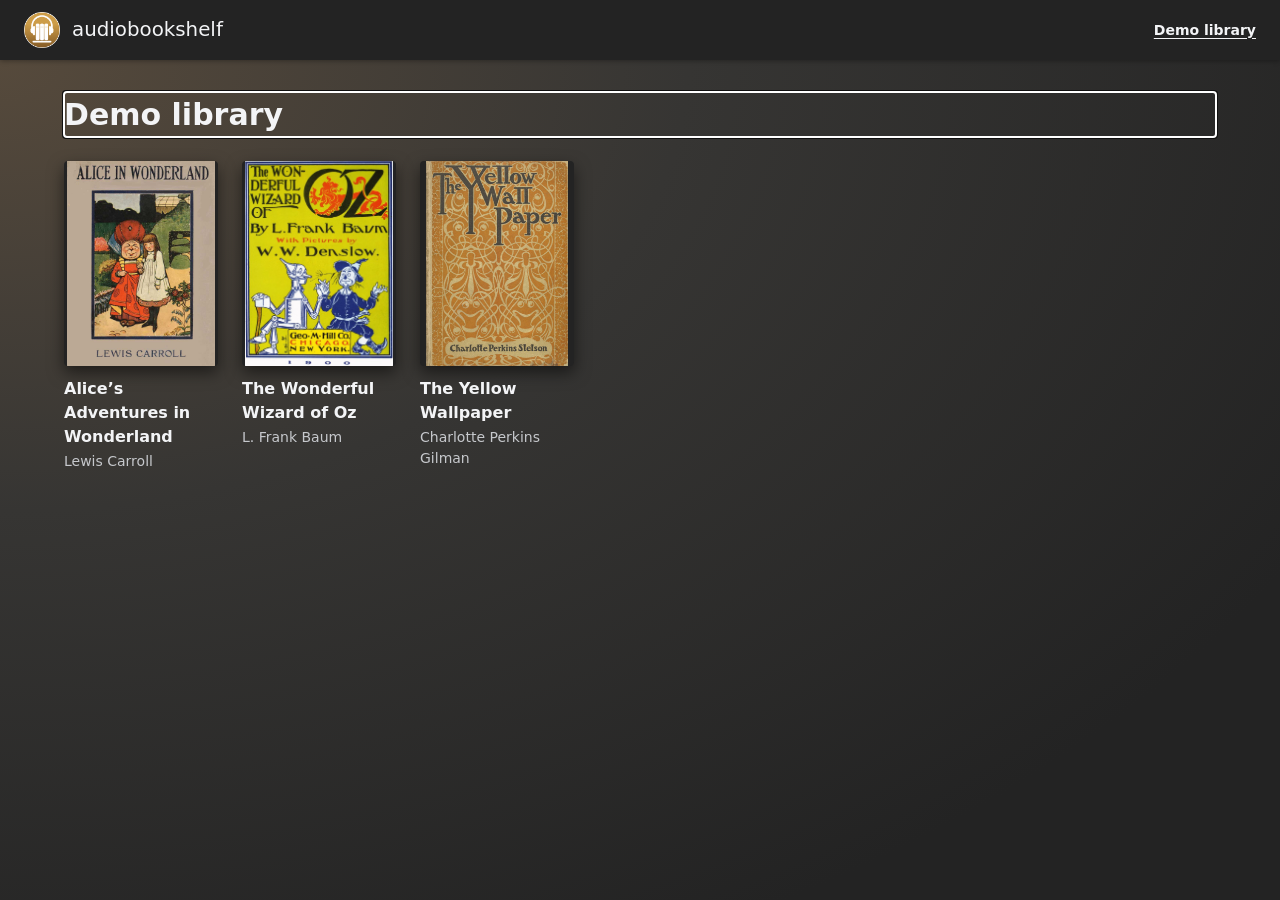
<file: index.html>
<!doctype html>
<html lang="en">
  <head>
    <meta charset="utf-8" />
    <meta name="viewport" content="width=device-width, initial-scale=1" />
    <meta name="referrer" content="no-referrer" />
    <meta
      http-equiv="Content-Security-Policy"
      content="default-src 'none'; script-src 'self'; style-src 'self'; connect-src 'self'; media-src 'self'; img-src 'self'; base-uri 'none'; form-action 'none'"
    />
    <title>Read Along Demo | Audiobookshelf</title>
    <meta
      name="description"
      content="Read and listen to three complete public-domain books with synchronized text: Alice, The Wonderful Wizard of Oz, and The Yellow Wallpaper."
    />
    <link rel="stylesheet" href="./demo.css?v=968a39c93917a44f" />
    <script src="./demo.js?v=3a6531acf9955e37" defer></script>
  </head>
  <body>
    <div id="root"></div>
    <noscript>Enable JavaScript to try the Read Along demo.</noscript>
  </body>
</html>
</file>
<file: demo.css>
.e{--reader-bg: #232323;--reader-panel: #333;--reader-border: #555;--reader-text: #f3f4f6;--reader-muted: #c6c8cc;--reader-accent: #1ad691;--reader-gutter: clamp(.75rem, 3vw, 1.5rem);--reader-width: 54rem;display:grid;grid-template-rows:auto minmax(0,1fr) auto;height:100vh;height:100dvh;color:var(--reader-text);color-scheme:dark;background:var(--reader-bg);font:1rem/1.5 system-ui,-apple-system,sans-serif}.e [hidden]{display:none}.e[data-facing-pages]{--reader-width: 70rem}.x{z-index:3;display:flex;align-items:center;gap:.75rem;min-height:3.75rem;padding:max(.5rem,env(safe-area-inset-top)) var(--reader-gutter) .5rem;background:#232323;box-shadow:0 1px 5px #0005;font-size:1.24rem;font-weight:500}.N,.y{display:grid;min-height:0;min-width:0}.y{grid-template-rows:auto minmax(0,1fr)}.Q{min-height:0;overflow:auto;padding:clamp(1rem,4vw,2rem);background:radial-gradient(ellipse at top left,#564a3c 0,#363533 38%,#232323 83%)}.k{display:grid;align-items:start;gap:1.5rem;max-width:72rem;margin:0 auto}.T{display:block;width:min(100%,11rem);height:auto;margin-inline:auto;border-radius:.25rem;box-shadow:0 .4rem 1rem #0008}.k h1{font-size:clamp(1.5rem,4vw,1.875rem);font-weight:600;line-height:1.2}.R{margin-top:.3rem;font-size:1.125rem}.w{margin:1.1rem 0}.w div{display:grid;grid-template-columns:7.5rem 1fr;align-items:baseline;gap:.5rem}.w dt{color:var(--reader-muted);font-size:.75rem;font-weight:600;text-transform:uppercase}.w dd{margin:0}.p{display:flex;flex-wrap:wrap;gap:.55rem}.e .p button{min-width:5rem;padding-inline:1rem;border:0;color:#fff;font-weight:600}.e .p .U{background:#257d3b}.e .p .V{background:#186cae}.e .p button:hover{filter:brightness(1.14)}.W{margin:1.5rem 0;max-width:66ch}.m{border:1px solid var(--reader-border);border-radius:.35rem;background:#292a2a}.e .m>summary{display:flex;justify-content:space-between;border:0;border-radius:.3rem;padding-inline:.8rem;background:#373838}.m table{width:100%;border-collapse:collapse;text-align:start;font-size:.875rem}.m :is(th,td){padding:.3rem .6rem;border-top:1px solid var(--reader-border);text-align:start}.m :is(th,td):not(:first-child){width:5rem;text-align:center;font-variant-numeric:tabular-nums}.e .m td button{padding-inline:.2rem;border:0;background:transparent;text-decoration:underline;text-underline-offset:.15em;white-space:nowrap}@media(min-width:48rem){.k{grid-template-columns:13rem minmax(0,1fr);gap:2rem}.T{width:100%}}.e :is(button,select,summary){min-height:2.75rem;padding:.4rem .7rem;border:1px solid var(--reader-border);border-radius:.375rem;color:inherit;background:var(--reader-panel);font:inherit}.e :is(button,summary,select){cursor:pointer}.e button:disabled{cursor:default;opacity:.58}.e :is(button:not(:disabled),summary):hover{background:#444}.e :is(button,select,summary,input,a):focus-visible{outline:2px solid var(--reader-accent);outline-offset:2px}.e summary{display:inline-flex;align-items:center;gap:.4rem;list-style:none;white-space:nowrap}.e summary::-webkit-details-marker{display:none}.e summary:after{width:.42rem;height:.42rem;margin:0 .1rem .2rem .15rem;transform:rotate(45deg);border:solid currentColor;border-width:0 1.5px 1.5px 0;content:""}.e details[open]>summary{border-color:var(--reader-accent);color:var(--reader-accent)}.e details[open]>summary:after{margin-block:.25rem 0;transform:rotate(225deg)}.l,.z,.j{display:none}.i{z-index:2;display:grid;grid-template-columns:auto minmax(0,1fr) auto;align-items:center;gap:.75rem;padding:.25rem max(.75rem,env(safe-area-inset-right)) .25rem max(.75rem,env(safe-area-inset-left));box-shadow:0 1px 3px #0005}.e .i>button:first-child{padding-inline:.6rem;border-color:transparent;background:transparent}.e .i>button:first-child:hover{background:#444}.C{font-weight:600;line-height:1.25}.q{min-width:6.5rem;white-space:nowrap}.A{min-height:0;overflow:auto;overscroll-behavior-y:contain;padding:.5rem calc(max(0px,(100% - var(--reader-width)) / 2) + var(--reader-gutter)) 2rem}.n,.H,.s,.c,.f,.d,.g,.P{display:flex;align-items:center;gap:.5rem}.n,.d,.P{justify-content:space-between}.n,.d,.g{flex-wrap:wrap}.n{min-height:2.75rem;padding-bottom:.35rem;font-size:.875rem}.n button{flex:none}.H{flex-wrap:wrap;gap:.4rem .6rem;padding:.4rem 0 .6rem;border-bottom:1px solid var(--reader-border);font-size:.875rem}.s button{width:2.75rem;padding:0;font-size:1.55rem;line-height:1}.s select{min-width:5.5rem;font-variant-numeric:tabular-nums}.c{min-height:2.75rem;margin-inline-start:.35rem;cursor:pointer}.c input{width:1.1rem;height:1.1rem;accent-color:var(--reader-accent)}.f{position:relative;z-index:1;flex-wrap:wrap;gap:.4rem;margin-block:.5rem .15rem;font-size:.875rem}.X{min-width:0}.Y{flex:none;width:1em;height:1em;fill:none;stroke:currentColor;stroke-width:1.8;stroke-linecap:round;stroke-linejoin:round}.G{position:absolute;z-index:1;inset-block-start:calc(100% + .3rem);inset-inline-start:0;display:grid;gap:.5rem;width:min(26rem,100%);max-height:min(52dvh,24rem);padding:.75rem;overflow:auto;border:1px solid var(--reader-border);border-radius:.5rem;background:var(--reader-bg);box-shadow:0 .5rem 1.5rem #0006;overscroll-behavior:contain}.B{display:grid;gap:.4rem;margin-block-start:.75rem}.Z{margin-block-start:.75rem;color:var(--reader-muted);font-size:.875rem}._{display:flex;justify-content:space-between;gap:.5rem;margin-block-start:.75rem}.G>button,.B>button{width:100%;text-align:start}.D{display:flex;align-items:center;justify-content:space-between;gap:.75rem}.D[aria-current=true]{border-color:var(--reader-accent);color:var(--reader-accent)}.ee{flex:none;color:var(--reader-muted);font-variant-numeric:tabular-nums}.E{display:grid;grid-template-columns:minmax(0,1fr) auto;align-items:stretch;gap:.5rem}.E>button:first-child{text-align:start}.G .c{margin-inline-start:0}.d{padding-block:.45rem;font-size:.875rem}.e .d button{border-color:var(--reader-accent);color:var(--reader-accent)}.v{color:var(--reader-muted);font-size:.875rem}.r{--paper: #fffaf0;--paper-ink: #2c251d;--paper-muted: #635545;--paper-rule: #c4b9a5;--paper-edge: #b5a689;--paper-layer: #ded1b8;max-width:43rem;margin:.25rem auto 0}.r[data-layout=facing]{display:grid;grid-template-columns:repeat(2,minmax(0,1fr));max-width:none;margin:.45rem .55rem 0;border-radius:.3rem;background:#73472d;box-shadow:0 0 0 .48rem #73472d,0 .6rem 0 .38rem #4a2d20,0 .9rem 1.4rem .2rem #0008}.t{--text-size: 1.1875rem;--book-font: "Iowan Old Style", "Palatino Linotype", Palatino, Georgia, serif;min-width:0;display:flex;flex-direction:column;min-height:26rem;padding:clamp(1rem,3.6vw,2rem) clamp(.9rem,4.5vw,2.25rem) 1rem;border:1px solid var(--paper-edge);border-radius:.18rem .4rem .4rem .18rem;color:var(--paper-ink);background:var(--paper);box-shadow:inset .2rem 0 .5rem #0002,0 2px 0 -1px var(--paper-layer),0 4px 0 -1px var(--paper-edge),0 .7rem 1.1rem -.65rem #0009;font:var(--text-size)/1.65 var(--book-font);overflow-wrap:anywhere}.r[data-layout=facing] .t{--text-size: clamp(1.0625rem, 1.55vw, 1.1875rem);min-height:34rem;padding:1.9rem clamp(1.45rem,3vw,2.5rem) 1.2rem}.r[data-layout=facing] .t[data-side=left]{border-inline-end:0;border-radius:.48rem 0 .24rem .48rem;background:linear-gradient(to right,#f6eddb,var(--paper) 7%,var(--paper) 89%,#e9dcc3);box-shadow:inset -.7rem 0 .9rem -.75rem #493b2f70,0 2px 0 var(--paper-layer),0 4px 0 var(--paper-edge)}.r[data-layout=facing] .t[data-side=right]{border-inline-start:1px solid #b8a382;border-radius:0 .48rem .48rem .24rem;background:linear-gradient(to right,#e9dcc3,var(--paper) 11%,var(--paper) 93%,#f6eddb);box-shadow:inset .7rem 0 .9rem -.75rem #493b2f70,0 2px 0 var(--paper-layer),0 4px 0 var(--paper-edge)}.t[data-size=large],.r[data-layout=facing] .t[data-size=large]{--text-size: 1.375rem}.I{margin-block-end:1rem;padding-block-end:.55rem;border-bottom:1px solid var(--paper-rule);color:var(--paper-muted);font-size:.68em;font-weight:600;letter-spacing:.085em;text-transform:uppercase}.o{margin-block:.65em .8em;font-size:1.4em;font-weight:700;line-height:1.3;text-align:center}.o:after{display:block;width:1.6em;margin:.55em auto 0;border-top:1px solid var(--paper-rule);content:""}.r[data-layout=facing] .o{margin-block:.65em .9em;letter-spacing:.045em}.r[data-layout=facing] .o:after{width:min(9rem,65%);padding-block:.15rem;border-block:1px solid var(--paper-rule)}.r[data-layout=facing] .o+.a>p:first-child:first-letter{float:left;margin:.15em .1em 0 0;font-size:2.85em;font-weight:700;line-height:.85}.a,.a p{margin:0}.a p+p{margin-block-start:.65em;text-indent:1.2em}.a span{scroll-margin-block:1.1rem}.a [aria-current=true],.a [data-match=true]{border-radius:.15em;color:#111;background:var(--reader-accent);text-decoration:underline;text-underline-offset:.12em}.a [data-match=true]:not([aria-current=true]){background:#f1cf76}.L{margin-block-start:auto;padding-block-start:1.15rem;color:var(--paper-muted);font-size:.75em;font-variant-numeric:tabular-nums;text-align:center}.r[data-layout=facing] .t[data-side=left] .L{text-align:start}.r[data-layout=facing] .t[data-side=right] :is(.I,.L){text-align:end}.O{position:relative;z-index:2;padding:.45rem var(--reader-gutter) max(.45rem,env(safe-area-inset-bottom));border-top:1px solid var(--reader-border);background:#111416}.S{position:relative;max-width:var(--reader-width);margin-inline:auto}.O audio{display:block;width:100%;min-width:0}.g{gap:.3rem .55rem;margin-top:.25rem;font-size:.8rem;font-variant-numeric:tabular-nums}.F{display:inline-flex;align-items:center;gap:.4rem;margin-inline-start:auto}.F select{min-width:4.5rem}.J{display:flex;flex-wrap:wrap;gap:.35rem 1rem;margin-block-start:1rem;color:var(--reader-muted);font-size:.8125rem}.J a{text-decoration:underline;text-underline-offset:.2em}.u{width:min(32rem,calc(100% - 2 * var(--reader-gutter)));max-height:calc(100% - 2 * var(--reader-gutter));margin:auto;padding:var(--reader-gutter);overflow:auto;border:1px solid var(--reader-border);border-radius:.5rem;color:var(--reader-text);background:var(--reader-bg);overscroll-behavior:contain}.u::backdrop{background:#0009}.P h2{font-size:1.1rem;font-weight:600}.u form{display:grid;grid-template-columns:minmax(0,1fr) auto;gap:.4rem;margin-block-start:.65rem}.u form label{grid-column:1 / -1;color:var(--reader-muted);font-size:.875rem}.u input{width:100%;min-height:2.75rem;padding:.45rem .65rem;border:1px solid var(--reader-border);border-radius:.375rem;background:#111416}@media(orientation:landscape)and (pointer:coarse)and (max-height:30rem){.e[data-facing-pages][data-reading]{--reader-gutter: .65rem;grid-template-rows:minmax(0,1fr) auto}.e[data-facing-pages][data-reading]>.x{display:none}.e[data-facing-pages] .y{grid-template-columns:auto minmax(0,1fr);background:#232323}.e[data-facing-pages] .l,.e[data-facing-pages] .z,.e[data-facing-pages] .j{display:block}.e[data-facing-pages] .l .x{height:100%;min-height:0;gap:.4rem;padding-block:0;box-shadow:none}.e[data-facing-pages] .l img{width:1.55rem;height:1.55rem}.e[data-facing-pages] .l .K{display:inline-flex;align-items:center;min-height:2.75rem;white-space:nowrap}.e[data-facing-pages] :is(.l .x span,.i .re,.h .s,.h:not([data-expanded])){display:none}.e[data-facing-pages] :is(.C,.g>.v){position:absolute;width:1px;height:1px;overflow:hidden;clip-path:inset(50%);white-space:nowrap}.e[data-facing-pages] .i{display:flex;gap:.4rem;padding:0 var(--reader-gutter) 0 0;box-shadow:none;font-size:.875rem}.e[data-facing-pages] .i>button:first-child{flex:none;width:2.75rem;padding:0;font-size:1.25rem}.e[data-facing-pages] .z{margin-inline-end:auto}.e[data-facing-pages] .j{white-space:nowrap}.e[data-facing-pages] .A{grid-column:1 / -1;padding-block-start:.2rem;border-top:1px solid var(--reader-border)}.e[data-facing-pages] .h[data-expanded]{display:flex;flex-wrap:wrap;align-items:center;gap:.35rem .65rem;margin-block-end:.65rem}.e[data-facing-pages] .h :is(.n,.H,.f,.d){margin-block:0;padding-block:0;border:0}.e[data-facing-pages] .h :is(.n,.d) .v{display:none}.e[data-facing-pages] .r[data-layout=facing]{margin-block-start:.25rem}.e[data-facing-pages] .r .t{min-height:0;padding:.35rem clamp(.75rem,2.5vw,1.5rem) .65rem;line-height:1.48}.e[data-facing-pages] .I{margin-block-end:.35rem;padding-block-end:.2rem}.e[data-facing-pages] .r .o{margin-block:.1rem .3rem;font-size:1.15em;line-height:1.2}.e[data-facing-pages] .r .o:after{display:none}.e[data-facing-pages] .O{padding-block:.2rem max(.2rem,env(safe-area-inset-bottom))}.e[data-facing-pages] .S{display:grid;grid-template-columns:minmax(0,1fr) auto;align-items:center;gap:.2rem .55rem}.e[data-facing-pages] .g{margin-top:0}.e[data-facing-pages] .S :is([role=status],[role=alert]){grid-column:1 / -1}}@media(max-width:37rem){.s{flex:1 0 100%}.s select{flex:1}.c{margin-inline-start:0}}@media(max-width:25rem){.i{gap:.4rem}.C{font-size:.9rem}.q{min-width:0}.f{gap:.25rem}.f summary{padding-inline:.5rem}.g>.v{position:absolute;width:1px;height:1px;overflow:hidden;clip-path:inset(50%);white-space:nowrap}}@media(forced-colors:active){.a [aria-current=true],.a [data-match=true]{forced-color-adjust:none;color:HighlightText;background:Highlight}}.K{margin-inline-start:auto;font-size:.875rem;font-weight:600;text-underline-offset:.2em}.M{max-width:72rem;margin-inline:auto}.M h1{font-size:clamp(1.5rem,4vw,1.875rem);font-weight:600}.b{display:grid;grid-template-columns:repeat(auto-fill,minmax(min(100%,9rem),1fr));gap:1.5rem;max-width:43rem;margin-block:1.5rem;padding:0;list-style:none}.b a{display:grid;gap:.65rem;text-decoration:none}.b a:hover strong{text-decoration:underline}.b img{width:100%;aspect-ratio:3 / 4;object-fit:contain;border-radius:.25rem;background:#232323;box-shadow:0 .4rem 1rem #0008}.b p{margin-block:.15rem 0;color:var(--reader-muted);font-size:.875rem}*,*:before,*:after{box-sizing:border-box}html{color-scheme:dark;background:#232323}body,h1,h2,p{margin:0}h1,h2{font-size:inherit;font-weight:inherit}button,input,select{font:inherit}a{color:inherit}
</file>
